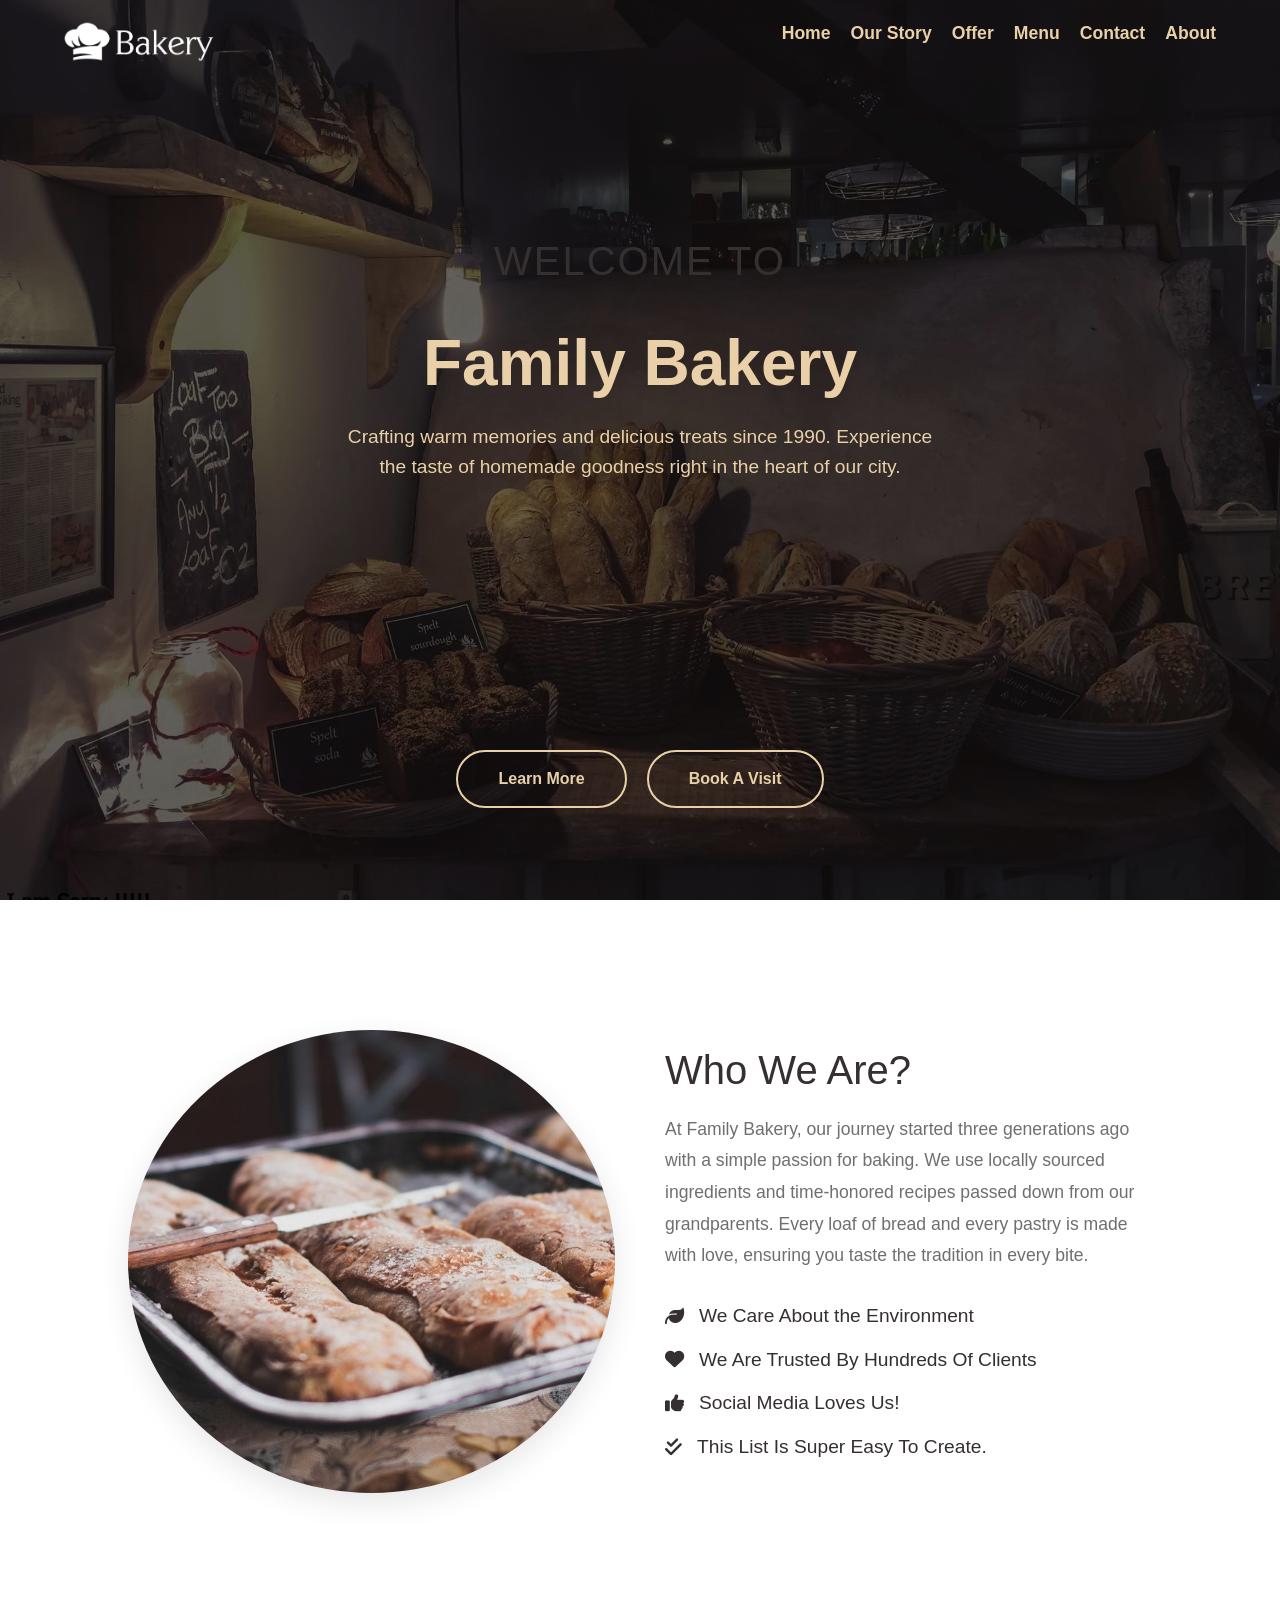
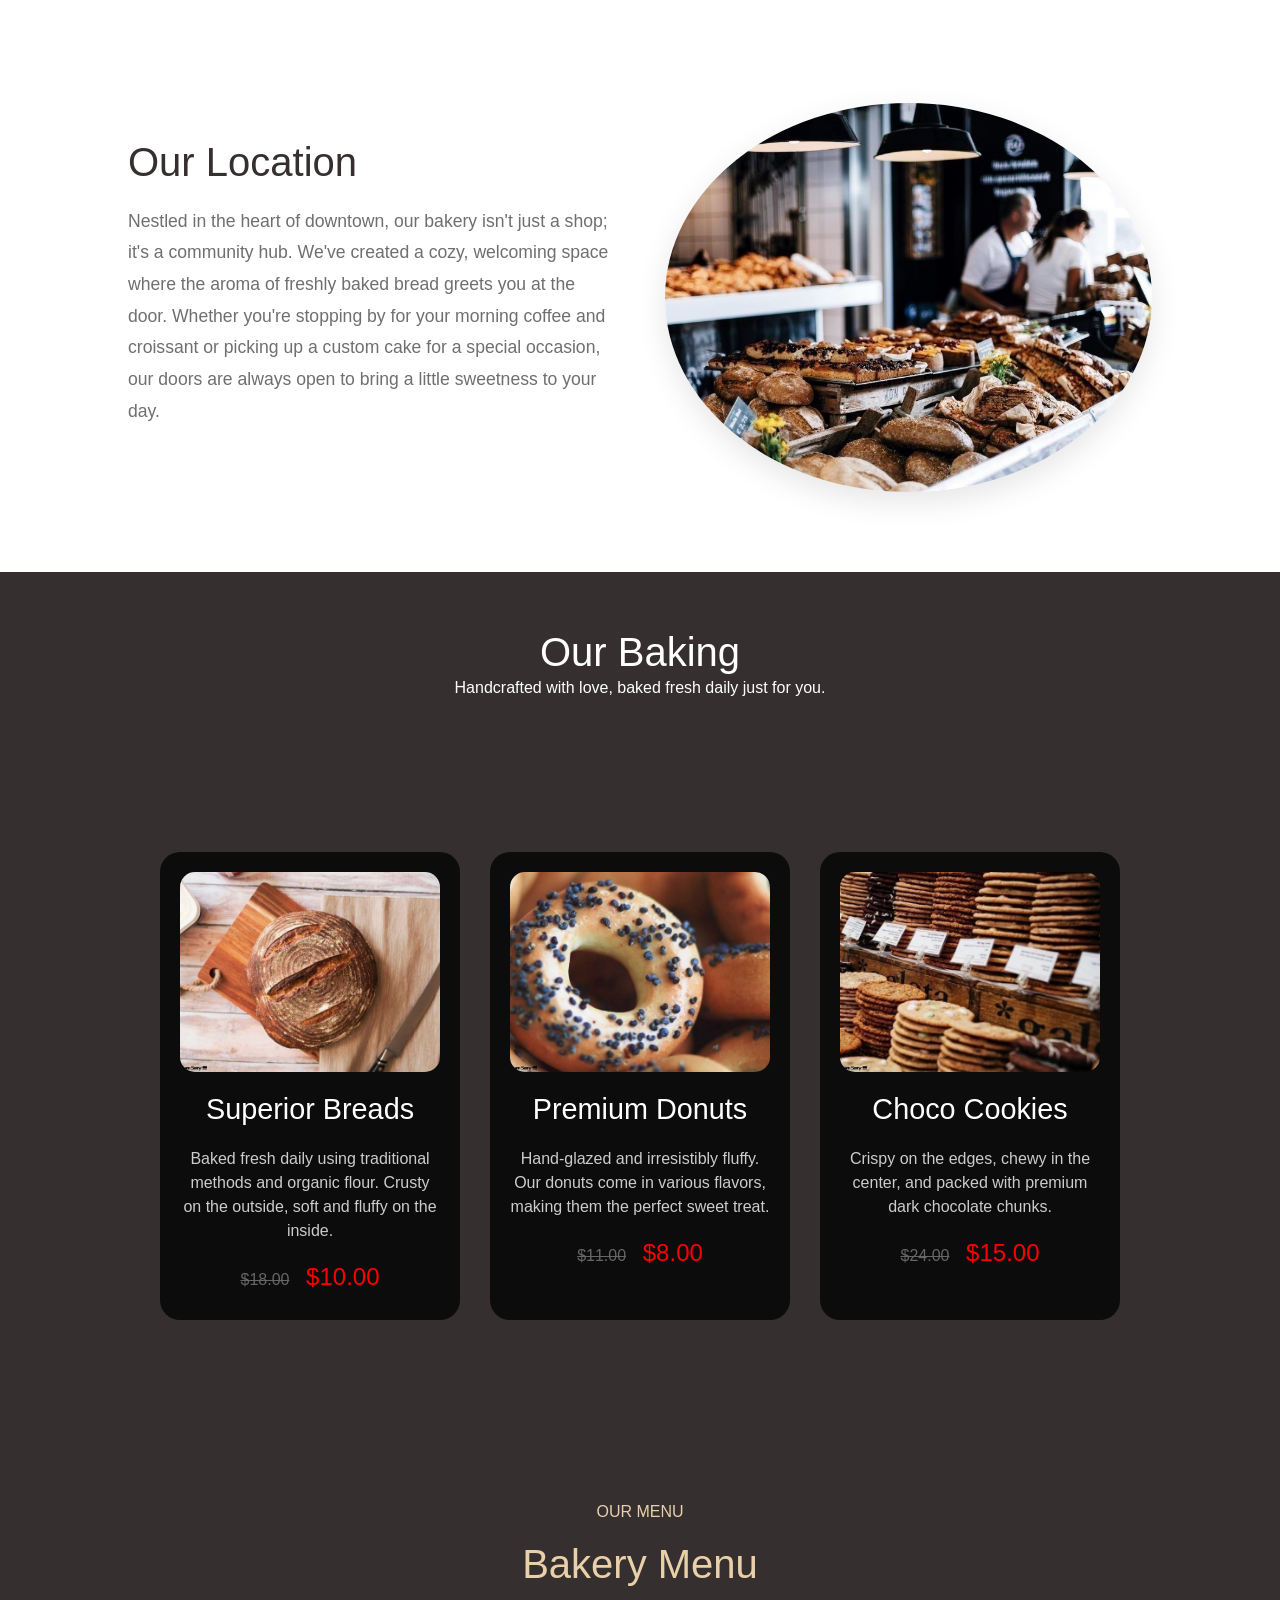
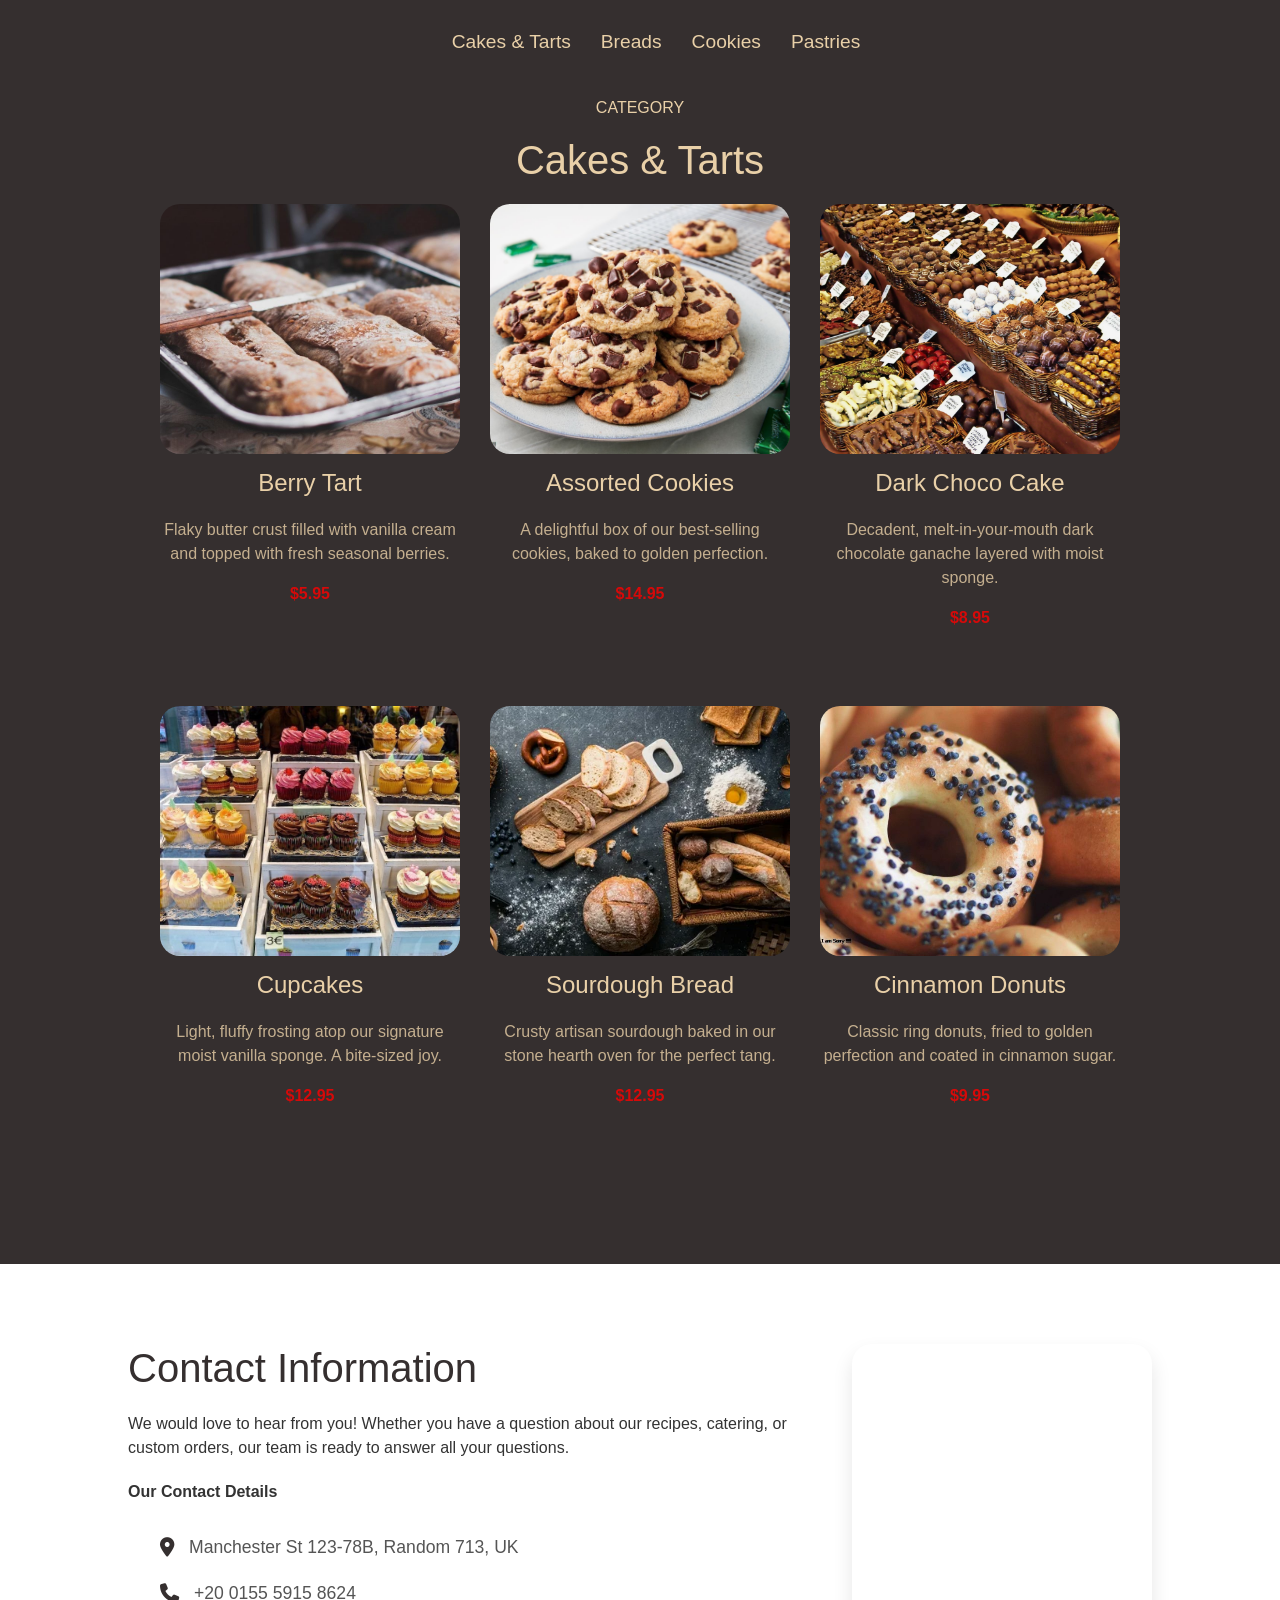
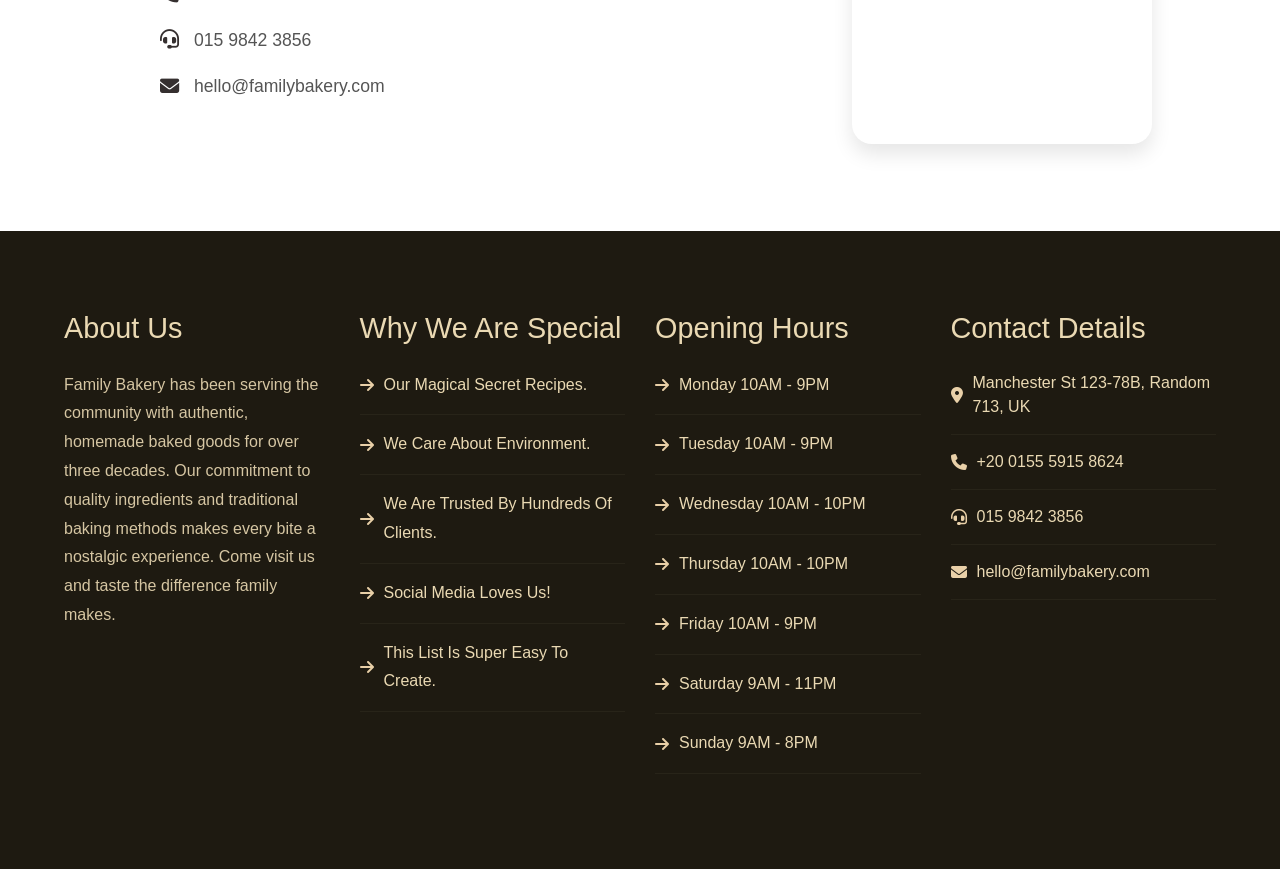
<file: index.html>
<!DOCTYPE html>
<html lang="en">

<head>
    <meta charset="UTF-8">
    <meta name="viewport" content="width=device-width, initial-scale=1.0">
    <title>Family Bakery</title>
    <!-- Bootstrap CSS -->
    <link rel="stylesheet" href="https://cdn.jsdelivr.net/npm/bootstrap@5.3.0/dist/css/bootstrap.min.css">
    <!-- FontAwesome CDN for Icons -->
    <link rel="stylesheet" href="https://cdnjs.cloudflare.com/ajax/libs/font-awesome/6.4.0/css/all.min.css">
    
    <style>
        /* --- Global Reset & Base Styles --- */
        * {
            padding: 0;
            margin: 0;
            box-sizing: border-box;
        }

        body {
            font-family: sans-serif;
            overflow-x: hidden;
            background-color: #fff;
            color: #333;
        }

        :root {
            --primary-bg: #352F2F;
            --secondary-bg: #1E1A11;
            --accent-color: #e9d0a8;
            --accent-light: #EAD9B3;
            --card-bg: #0c0c0c;
            --price-color: red;
            --ease-bounce: cubic-bezier(0.68, -0.55, 0.265, 1.55);
            --ease-smooth: cubic-bezier(0.25, 0.46, 0.45, 0.94);
        }

        a {
            text-decoration: none;
            transition: all 0.3s ease;
        }

        /* --- Header Section --- */
        header {
            background-image: linear-gradient(rgba(0,0,0,0.6), rgba(0,0,0,0.6)), url('img/drew-coffman-1872.jpg');
            width: 100%;
            min-height: 100vh;
            background-size: cover;
            background-position: center;
            background-repeat: no-repeat;
            color: var(--accent-color);
            position: relative;
        }

        nav {
            display: flex;
            justify-content: space-between;
            align-items: center;
            padding: 20px 5%;
            position: absolute;
            width: 100%;
            top: 0;
            z-index: 10;
        }

        nav div img {
            max-width: 150px;
        }

        nav ul {
            display: flex;
            list-style: none;
            gap: 20px;
        }

        nav ul li a {
            color: var(--accent-color);
            font-weight: bold;
            font-size: 1.1rem;
            position: relative;
        }

        nav ul li a::after {
            content: '';
            position: absolute;
            width: 0;
            height: 2px;
            bottom: -5px;
            left: 0;
            background-color: var(--accent-color);
            transition: width 0.3s var(--ease-smooth);
        }

        nav ul li:hover a::after {
            width: 100%;
        }

        nav ul li:hover {
            transform: scale(1.05);
        }

        .word {
            display: flex;
            flex-flow: column;
            justify-content: center;
            align-items: center;
            text-align: center;
            height: 80vh;
        }

        .word h2 {
            font-size: 2.5rem;
            letter-spacing: 2px;
            text-transform: uppercase;
        }

        .word h1 {
            font-size: 4rem;
            margin: 20px 0;
            font-weight: 800;
        }

        .word p {
            font-size: 1.2rem;
            max-width: 600px;
            margin: 0 auto;
            line-height: 1.6;
        }

        .hederdiv {
            display: flex;
            justify-content: center;
            margin-top: 30px;
            gap: 20px;
        }

        .hederdiv div {
            padding: 15px 40px;
            border: 2px solid var(--accent-color);
            border-radius: 50px;
            transition: transform 0.4s var(--ease-bounce), background-color 0.3s ease, color 0.3s ease;
            cursor: pointer;
        }

        .hederdiv div a {
            color: var(--accent-color);
            font-weight: bold;
        }

        .hederdiv div:hover {
            background-color: var(--accent-color);
            transform: scale(1.1);
        }

        .hederdiv div:hover a {
            color: var(--primary-bg);
        }

        /* --- Shared Section Styles --- */
        section {
            padding: 80px 10%;
            overflow: hidden;
        }

        h2 {
            font-size: 2.5rem;
            margin-bottom: 20px;
            color: var(--primary-bg);
        }

        /* --- Section 1 & 2 --- */
        .section1, .section2 {
            display: flex;
            align-items: center;
            justify-content: space-between;
            gap: 50px;
            margin-top: 50px;
        }

        .img-container {
            flex: 1;
            display: flex;
            justify-content: center;
        }

        .img-container img {
            max-width: 100%;
            height: auto;
            border-radius: 50%;
            transition: all 0.5s var(--ease-bounce);
            box-shadow: 0 10px 30px rgba(0,0,0,0.1);
        }

        .img-container img:hover {
            transform: scale(1.1);
            border-radius: 20px;
        }

        /* Alignment Fix: Text alignment set to left for readability */
        .colom {
            flex: 1;
            text-align: left;
        }

        .p1 {
            font-size: 1.1rem;
            opacity: 0.7;
            line-height: 1.8;
            margin-bottom: 30px;
        }

        .p2 {
            font-size: 1.2rem;
            margin: 15px 0;
            display: flex;
            align-items: center;
            color: var(--primary-bg);
        }

        .p2 i {
            margin-right: 15px;
            color: var(--primary-bg);
            transition: color 0.3s ease, transform 0.3s ease;
        }

        .p2:hover i {
            color: red;
            transform: scale(1.2) rotate(10deg);
        }

        /* --- Section 3 --- */
        .section3 {
            background-color: var(--primary-bg);
            color: white;
            height: 200px;
            display: flex;
            flex-direction: column;
            justify-content: center;
            align-items: center;
            text-align: center;
            width: 100%;
        }

        .section3 h2 {
            color: white;
            margin: 0;
        }

        /* --- Section 4 --- */
        .section4 {
            background-color: var(--primary-bg);
            color: white;
            padding-bottom: 100px;
            display: flex;
            flex-wrap: wrap;
            justify-content: center;
            gap: 30px;
        }

        .section4 > div {
            background-color: var(--card-bg);
            width: 300px;
            border-radius: 20px;
            text-align: center;
            padding: 20px;
            transition: all 0.4s var(--ease-bounce);
            cursor: pointer;
            position: relative;
            overflow: hidden;
        }

        .section4 > div:hover {
            transform: translateY(-15px) scale(1.02);
            box-shadow: 0 15px 30px rgba(0,0,0,0.5);
            z-index: 2;
        }

        .section4 img {
            width: 100%;
            height: 200px;
            object-fit: cover;
            border-radius: 15px;
            margin-bottom: 20px;
        }

        .section4 h2 {
            color: white;
            font-size: 1.8rem;
        }

        .section4 p {
            font-size: 1rem;
            margin: 15px 0;
            color: #ccc;
        }

        .section4 h3 {
            color: var(--price-color);
            font-size: 1.5rem;
            margin-top: 20px;
        }

        .section4 h3 del {
            color: #666;
            font-size: 1rem;
            margin-right: 10px;
        }

        /* --- Section 5 --- */
        .section5 {
            background-color: var(--primary-bg);
            color: var(--accent-color);
            padding: 80px 5%;
        }

        .section5 .div1 {
            text-align: center;
        }

        .section5 .div1 h2 {
            color: var(--accent-color);
        }

        .section5 .div1 ul {
            display: flex;
            justify-content: center;
            list-style: none;
            gap: 30px;
            margin: 40px 0;
            flex-wrap: wrap;
        }

        .section5 .div1 ul li a {
            color: var(--accent-color);
            font-size: 1.2rem;
            border-bottom: 2px solid transparent;
        }

        .section5 .div1 ul li a:hover {
            border-bottom: 2px solid var(--accent-color);
        }

        .menu-row {
            display: flex;
            justify-content: center;
            gap: 30px;
            margin-bottom: 60px;
            flex-wrap: wrap;
        }

        .menu-item {
            width: 300px;
            text-align: center; /* Alignment Fix */
        }

        .menu-item img {
            width: 100%;
            height: 250px;
            object-fit: cover;
            border-radius: 20px;
            margin-bottom: 15px;
            transition: transform 0.4s var(--ease-bounce);
        }

        .menu-item:hover img {
            transform: scale(1.05);
        }

        .menu-item h2 {
            color: var(--accent-color);
            font-size: 1.5rem;
        }

        .menu-item p {
            font-size: 1rem;
            opacity: 0.8;
        }

        .red {
            color: var(--price-color);
            font-size: 1.2rem;
            font-weight: bold;
            margin-top: 5px;
        }

        /* --- Section 6 --- */
        .section6 {
            display: flex;
            justify-content: space-around;
            align-items: flex-start; /* Alignment Fix: top alignment for text and map */
            flex-wrap: wrap;
            gap: 40px;
        }

        .section6 .div1 {
            flex: 1;
            min-width: 300px;
            text-align: left; /* Alignment Fix */
        }

        .section6 .div1 h2 {
            color: var(--primary-bg);
        }

        .section6 .div1 ul {
            list-style: none;
            margin-top: 30px;
        }

        .section6 .div1 ul li {
            margin: 20px 0;
            font-size: 1.1rem;
            display: flex;
            align-items: center;
            color: #555;
        }

        .section6 .div1 ul li i {
            margin-right: 15px;
            color: var(--primary-bg);
            font-size: 1.2rem;
            transition: transform 0.3s ease;
        }
        
        .section6 .div1 ul li:hover i {
            transform: scale(1.2);
            color: var(--price-color);
        }

        .section6 .div2 iframe {
            width: 100%;
            max-width: 500px;
            height: 400px;
            border-radius: 20px;
            border: none;
            box-shadow: 0 10px 20px rgba(0,0,0,0.1);
        }

        /* --- Section 7 --- */
        .section7 {
            background-color: var(--secondary-bg);
            color: var(--accent-light);
            display: flex;
            justify-content: space-around;
            flex-wrap: wrap;
            padding: 80px 5%;
            gap: 30px;
        }

        .section7 div {
            flex: 1;
            min-width: 250px;
            text-align: left; /* Alignment Fix */
        }

        .section7 h2 {
            color: var(--accent-light);
            font-size: 1.8rem;
            margin-bottom: 25px;
        }

        .section7 p {
            font-size: 1rem;
            line-height: 1.8;
            opacity: 0.9;
        }

        .section7 hr {
            border: 0;
            border-top: 1px solid rgba(234, 217, 179, 0.2);
            margin: 15px 0;
        }

        .section7 ul {
            list-style: none;
            padding: 0; /* Alignment Fix */
        }

        .section7 ul li {
            margin-bottom: 15px;
            display: flex;
            align-items: center;
        }

        .section7 ul li i, .section7 .list-item i {
            margin-right: 10px;
            color: var(--accent-color);
        }

        .section7 .list-item {
            margin-bottom: 5px;
            display: flex;
            align-items: center;
            font-size: 1rem;
            line-height: 1.8;
        }

        /* --- Responsive Design --- */
        @media (max-width: 768px) {
            nav {
                flex-direction: column;
                padding: 15px;
            }
            
            nav ul {
                margin-top: 15px;
                gap: 15px;
                flex-wrap: wrap;
                justify-content: center;
            }

            .word h1 {
                font-size: 2.5rem;
            }

            .hederdiv {
                flex-direction: column;
                width: 100%;
                padding: 0 20px;
                align-items: center;
            }

            .section1, .section2 {
                flex-direction: column;
                text-align: center;
            }

            .colom {
                order: 2;
                margin-left: 0;
                text-align: center; /* Alignment Fix for mobile */
            }

            .img-container {
                order: 1;
                margin-bottom: 30px;
            }

            .section4 > div {
                width: 100%;
                max-width: 350px;
            }

            .section6 .div1 {
                text-align: center; /* Alignment Fix for mobile */
            }

            .section7 div {
                text-align: center; /* Alignment Fix for mobile */
            }
        }
    </style>
</head>

<body>

    <main>
        <!-- Header -->
        <header>
            <nav>
                <div>
                    <img src="img/bakery-light-1.png" alt="Family Bakery Logo">
                </div>
                <div>
                    <ul>
                        <li><a href="#">Home</a></li>
                        <li><a href="#section1">Our Story</a></li>
                        <li><a href="#section4">Offer</a></li>
                        <li><a href="#section5">Menu</a></li>
                        <li><a href="#section6">Contact</a></li>
                        <li><a href="#section7">About</a></li>
                    </ul>
                </div>
            </nav>

            <div class="word">
                <h2>Welcome to</h2>
                <h1>Family Bakery</h1>
                <p>Crafting warm memories and delicious treats since 1990. Experience the taste of homemade goodness right in the heart of our city.</p>
            </div>
            
            <div class="hederdiv">
                <div class="div1">
                    <a href="#">Learn More</a>
                </div>
                <div class="div2">
                    <a href="#">Book A Visit</a>
                </div>
            </div>
        </header>

        <!-- Section 1: Who We Are -->
        <section class="section1" id="section1">
            <div class="img-container">
                <img src="img/cookies800x760.jpg" alt="Freshly baked cookies">
            </div>
            <div class="colom">
                <h2>Who We Are?</h2>
                <p class="p1">
                    At Family Bakery, our journey started three generations ago with a simple passion for baking. We use locally sourced ingredients and time-honored recipes passed down from our grandparents. Every loaf of bread and every pastry is made with love, ensuring you taste the tradition in every bite.
                </p>
                <p class="p2"><i class="fa-solid fa-leaf"></i> We Care About the Environment</p>
                <p class="p2"><i class="fa-solid fa-heart"></i> We Are Trusted By Hundreds Of Clients</p>
                <p class="p2"><i class="fa-solid fa-thumbs-up"></i> Social Media Loves Us!</p>
                <p class="p2"><i class="fa-solid fa-check-double"></i> This List Is Super Easy To Create.</p>
            </div>
        </section>

        <!-- Section 2: Location -->
        <section class="section2">
            <div class="colom">
                <h2>Our Location</h2>
                <p class="p1">
                    Nestled in the heart of downtown, our bakery isn't just a shop; it's a community hub. We've created a cozy, welcoming space where the aroma of freshly baked bread greets you at the door. Whether you're stopping by for your morning coffee and croissant or picking up a custom cake for a special occasion, our doors are always open to bring a little sweetness to your day.
                </p>
            </div>
            <div class="img-container mg1">
                <img src="img/full-2-800x640.jpg" alt="Interior of our Bakery Shop">
            </div>
        </section>

        <!-- Section 3: Baking Title -->
        <section class="section3">
            <div>
                <h2>Our Baking</h2>
                <p>Handcrafted with love, baked fresh daily just for you.</p>
            </div>
        </section>

        <!-- Section 4: Offers / Cards -->
        <section class="section4" id="section4">
            <div class="div1">
                <img src="img/ben-garratt-134774-600x500.jpg" alt="Artisan Breads">
                <h2>Superior Breads</h2>
                <p>
                    Baked fresh daily using traditional methods and organic flour. Crusty on the outside, soft and fluffy on the inside.
                </p>
                <h3><del>$18.00</del> $10.00</h3>
            </div>
            
            <div class="div2">
                <img src="img/stas-ovsky-123540-600x500.jpg" alt="Glazed Donuts">
                <h2>Premium Donuts</h2>
                <p>
                    Hand-glazed and irresistibly fluffy. Our donuts come in various flavors, making them the perfect sweet treat.
                </p>
                <h3><del>$11.00</del> $8.00</h3>
            </div>
            
            <div class="div3">
                <img src="img/clem-onojeghuo-206832-600x500.jpg" alt="Chocolate Chip Cookies">
                <h2>Choco Cookies</h2>
                <p>
                    Crispy on the edges, chewy in the center, and packed with premium dark chocolate chunks.
                </p>
                <h3><del>$24.00</del> $15.00</h3>
            </div>
        </section>

        <!-- Section 5: Menu -->
        <section class="section5" id="section5">
            <div class="div1">
                <p>OUR MENU</p>
                <h2>Bakery Menu</h2>
                <ul>
                    <li><a href="#">Cakes & Tarts</a></li>
                    <li><a href="#">Breads</a></li>
                    <li><a href="#">Cookies</a></li>
                    <li><a href="#">Pastries</a></li>
                </ul>
                <p>CATEGORY</p>
                <h2>Cakes & Tarts</h2>
            </div>

            <!-- Menu Row 1 -->
            <div class="menu-row div2">
                <div class="menu-item">
                    <img src="img/cookies800x760.jpg" alt="Fresh Fruit Tart">
                    <h2>Berry Tart</h2>
                    <p>Flaky butter crust filled with vanilla cream and topped with fresh seasonal berries.</p>
                    <p class="red">$5.95</p>
                </div>
                <div class="menu-item">
                    <img src="img/cookies.jpg" alt="Assorted Cookies">
                    <h2>Assorted Cookies</h2>
                    <p>A delightful box of our best-selling cookies, baked to golden perfection.</p>
                    <p class="red">$14.95</p>
                </div>
                <div class="menu-item">
                    <img src="img/i (1).webp" alt="Chocolate Cake">
                    <h2>Dark Choco Cake</h2>
                    <p>Decadent, melt-in-your-mouth dark chocolate ganache layered with moist sponge.</p>
                    <p class="red">$8.95</p>
                </div>
            </div>

            <!-- Menu Row 2 -->
            <div class="menu-row div4">
                <div class="menu-item">
                    <img src="img/large_____________.jpg" alt="Vanilla Cupcakes">
                    <h2>Cupcakes</h2>
                    <p>Light, fluffy frosting atop our signature moist vanilla sponge. A bite-sized joy.</p>
                    <p class="red">$12.95</p>
                </div>
                <div class="menu-item">
                    <img src="img/i.webp" alt="Sourdough Bread">
                    <h2>Sourdough Bread</h2>
                    <p>Crusty artisan sourdough baked in our stone hearth oven for the perfect tang.</p>
                    <p class="red">$12.95</p>
                </div>
                <div class="menu-item">
                    <img src="img/stas-ovsky-123540-600x500.jpg" alt="Cinnamon Donuts">
                    <h2>Cinnamon Donuts</h2>
                    <p>Classic ring donuts, fried to golden perfection and coated in cinnamon sugar.</p>
                    <p class="red">$9.95</p>
                </div>
            </div>
        </section>

        <!-- Section 6: Contact -->
        <section class="section6" id="section6">
            <div class="div1">
                <h2>Contact Information</h2>
                <p>
                    We would love to hear from you! Whether you have a question about our recipes, catering, or custom orders, our team is ready to answer all your questions.
                </p>
                <p style="margin-top:20px; font-weight:bold;">Our Contact Details</p>
                <ul>
                    <li><i class="fa-solid fa-location-dot"></i> Manchester St 123-78B, Random 713, UK</li>
                    <li><i class="fa-solid fa-phone"></i> +20 0155 5915 8624</li>
                    <li><i class="fa-solid fa-headset"></i> 015 9842 3856</li>
                    <li><i class="fa-solid fa-envelope"></i> hello@familybakery.com</li>
                </ul>
            </div>
            <div class="div2">
                <iframe
                    src="https://www.google.com/maps/embed?pb=!1m18!1m12!1m3!1d13801.424340825975!2d31.2972321458447!3d30.141233897996205!2m3!1f0!2f0!3f0!3m2!1i1024!2i768!4f13.1!3m3!1m2!1s0x1458151f6d36a85d%3A0xe67b49ff5fa44da2!2z2YXYs9i32LHYr9iMINi52LHYqCDYp9mE2K3YtdmG2Iwg2YLYs9mFINir2KfZhiDYtNio2LHYpyDYp9mE2K7ZitmF2KnYjCDZhdit2KfZgdi42Kkg2KfZhNmC2YTZitmI2KjZitipIDYyMjcxMDE!5e0!3m2!1sar!2seg!4v1756276634740!5m2!1sar!2seg"
                    allowfullscreen="" loading="lazy"
                    referrerpolicy="no-referrer-when-downgrade"></iframe>
            </div>
        </section>

        <!-- Section 7: Footer / About -->
        <section class="section7" id="section7">
            <div class="div1">
                <h2>About Us</h2>
                <p>
                    Family Bakery has been serving the community with authentic, homemade baked goods for over three decades. Our commitment to quality ingredients and traditional baking methods makes every bite a nostalgic experience. Come visit us and taste the difference family makes.
                </p>
            </div>

            <div class="div2">
                <h2>Why We Are Special</h2>
                <div class="list-item"><i class="fa-solid fa-arrow-right"></i> Our Magical Secret Recipes.</div><hr>
                <div class="list-item"><i class="fa-solid fa-arrow-right"></i> We Care About Environment.</div><hr>
                <div class="list-item"><i class="fa-solid fa-arrow-right"></i> We Are Trusted By Hundreds Of Clients.</div><hr>
                <div class="list-item"><i class="fa-solid fa-arrow-right"></i> Social Media Loves Us!</div><hr>
                <div class="list-item"><i class="fa-solid fa-arrow-right"></i> This List Is Super Easy To Create.</div><hr>
            </div>

            <div class="div3">
                <h2>Opening Hours</h2>
                <div class="list-item"><i class="fa-solid fa-arrow-right"></i> Monday 10AM - 9PM</div><hr>
                <div class="list-item"><i class="fa-solid fa-arrow-right"></i> Tuesday 10AM - 9PM</div><hr>
                <div class="list-item"><i class="fa-solid fa-arrow-right"></i> Wednesday 10AM - 10PM</div><hr>
                <div class="list-item"><i class="fa-solid fa-arrow-right"></i> Thursday 10AM - 10PM</div><hr>
                <div class="list-item"><i class="fa-solid fa-arrow-right"></i> Friday 10AM - 9PM</div><hr>
                <div class="list-item"><i class="fa-solid fa-arrow-right"></i> Saturday 9AM - 11PM</div><hr>
                <div class="list-item"><i class="fa-solid fa-arrow-right"></i> Sunday 9AM - 8PM</div><hr>
            </div>

            <div class="div4">
                <h2>Contact Details</h2>
                <ul>
                    <li><i class="fa-solid fa-location-dot"></i> Manchester St 123-78B, Random 713, UK</li><hr>
                    <li><i class="fa-solid fa-phone"></i> +20 0155 5915 8624</li><hr>
                    <li><i class="fa-solid fa-headset"></i> 015 9842 3856</li><hr>
                    <li><i class="fa-solid fa-envelope"></i> hello@familybakery.com</li><hr>
                </ul>
            </div>
        </section>

    </main>

</body>
</html>
</file>
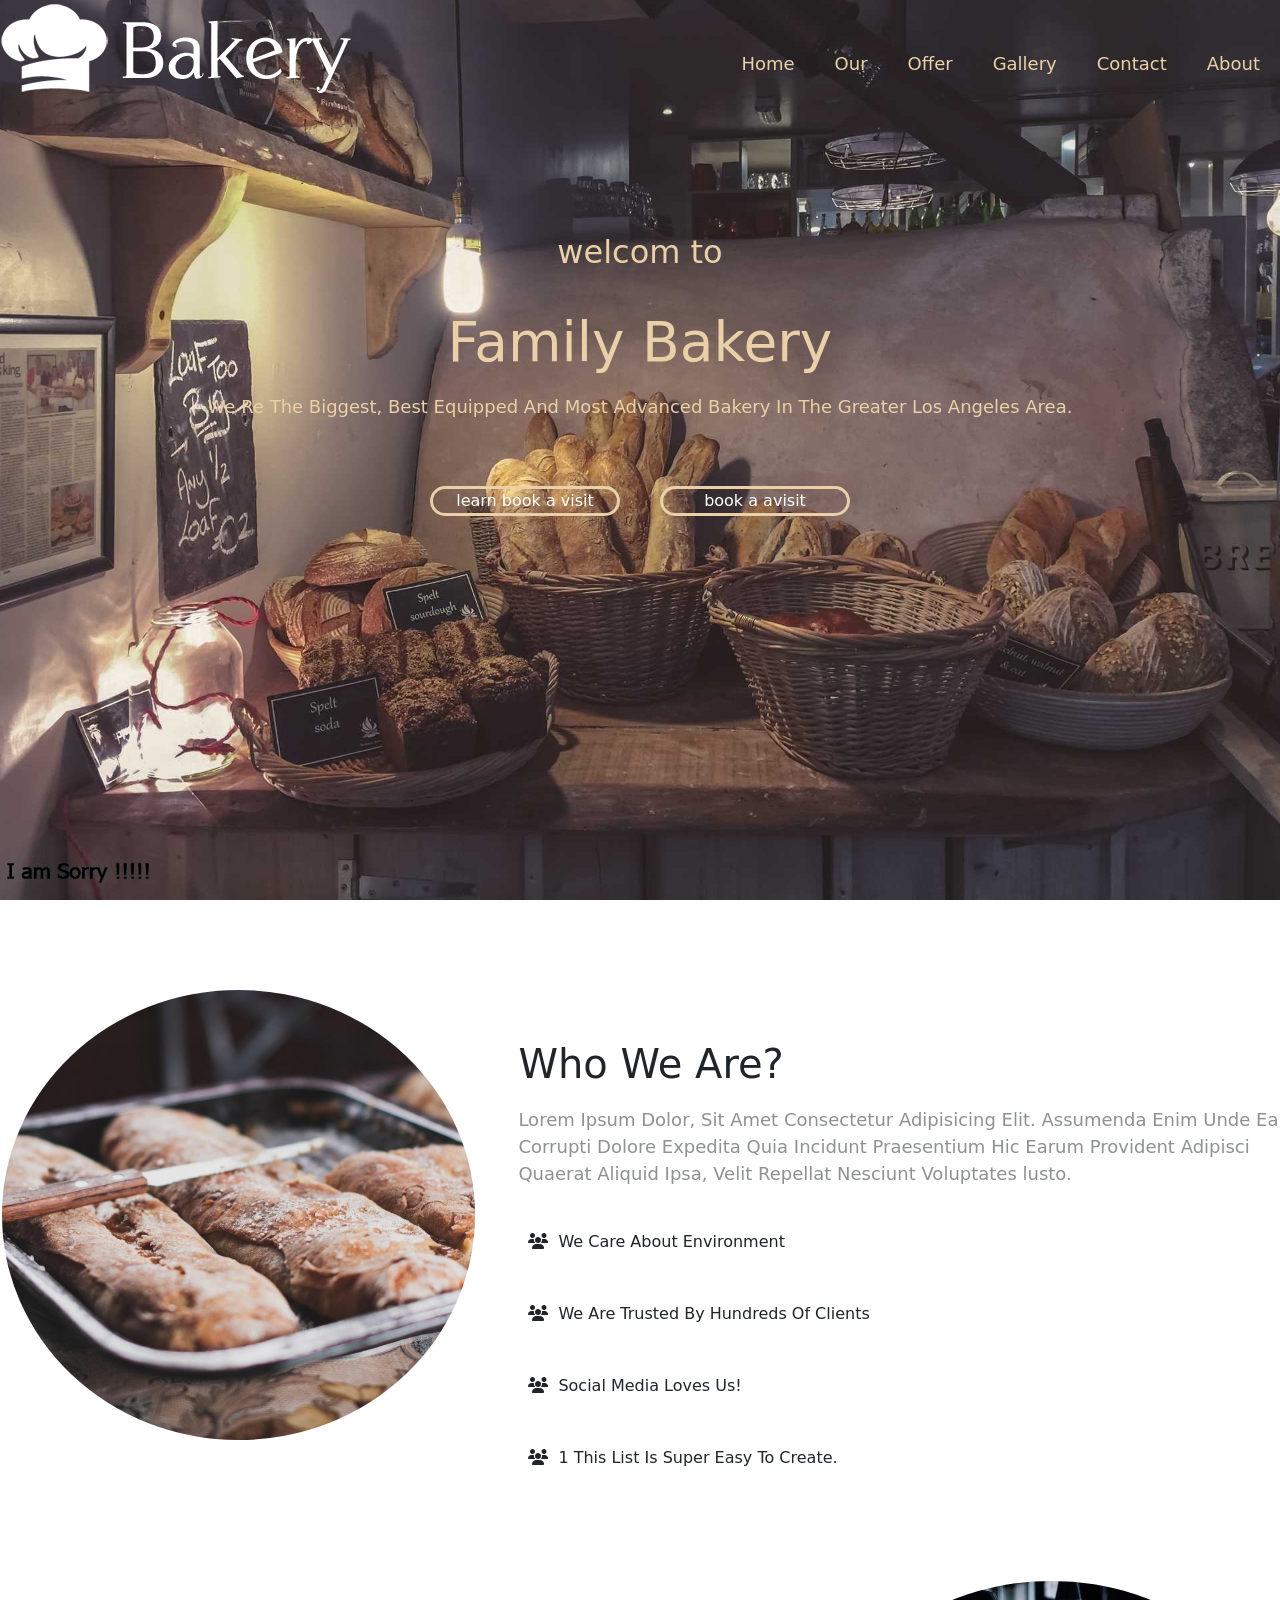
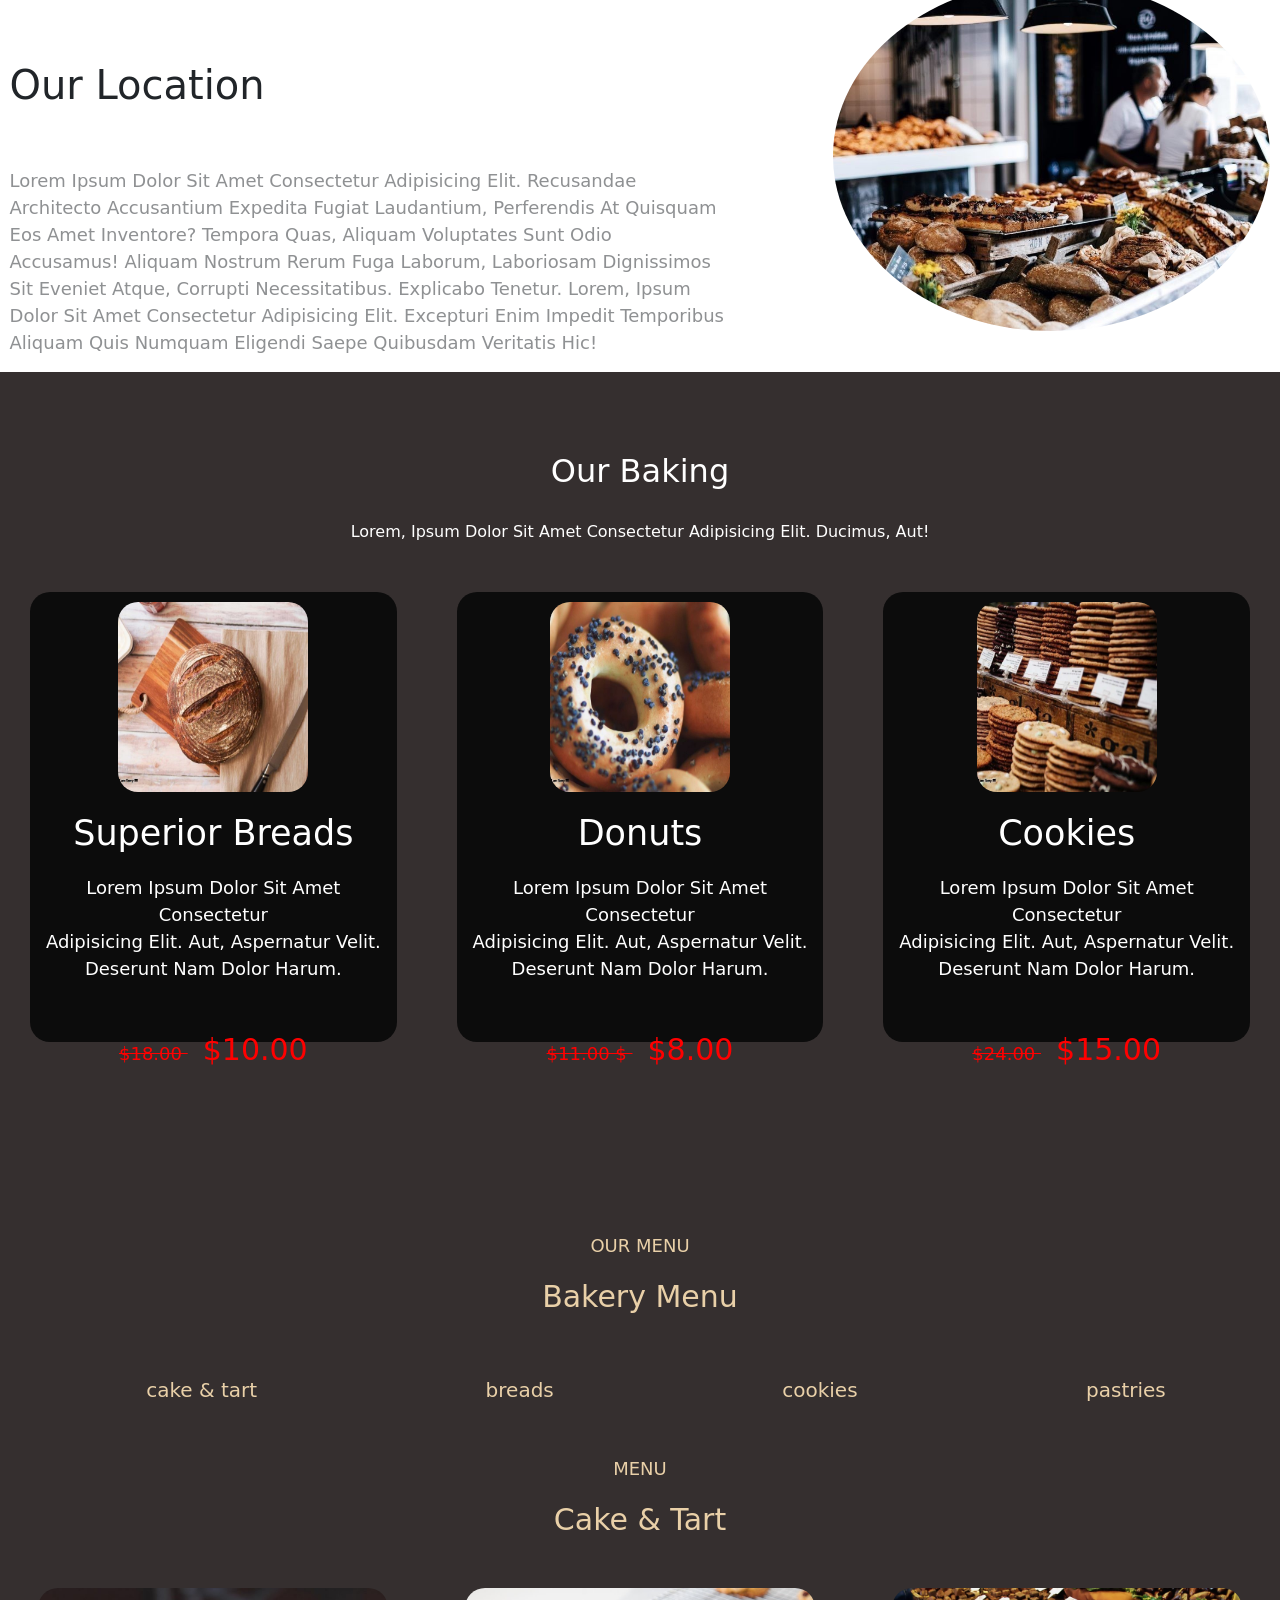
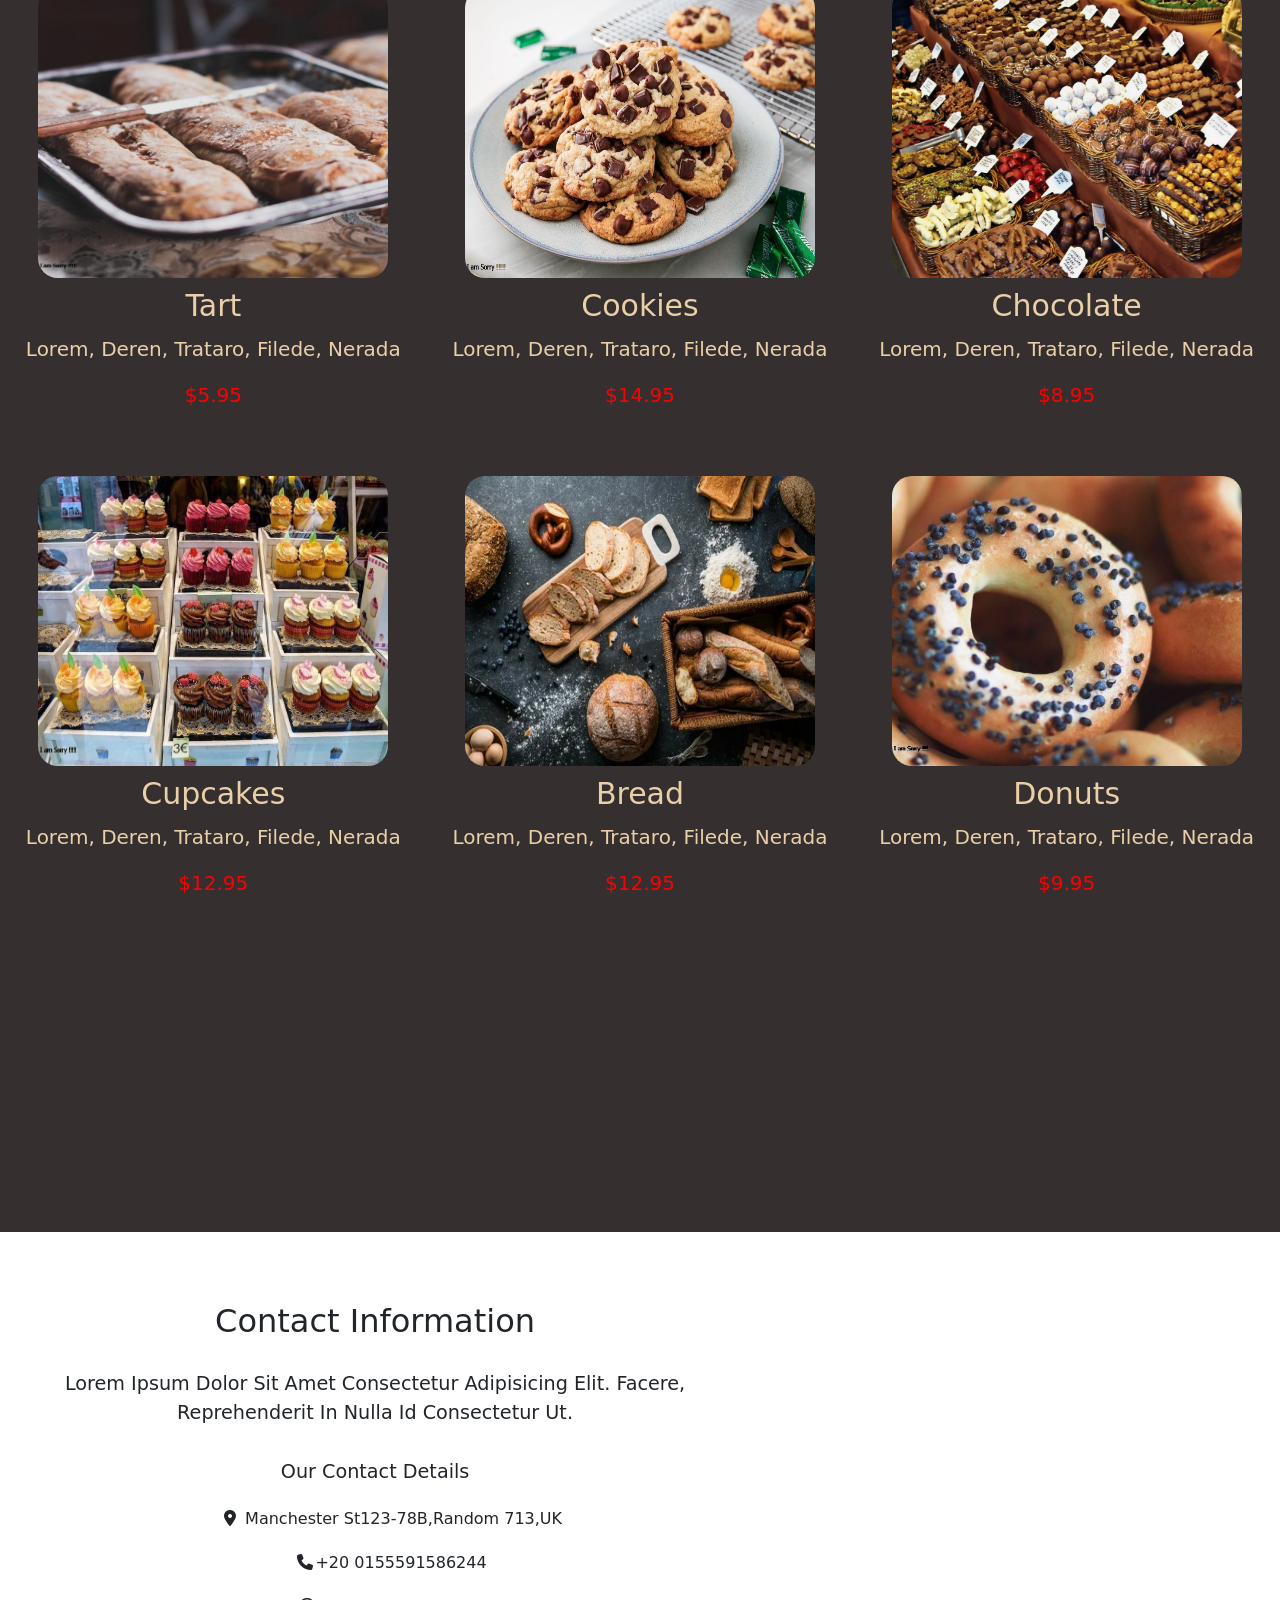
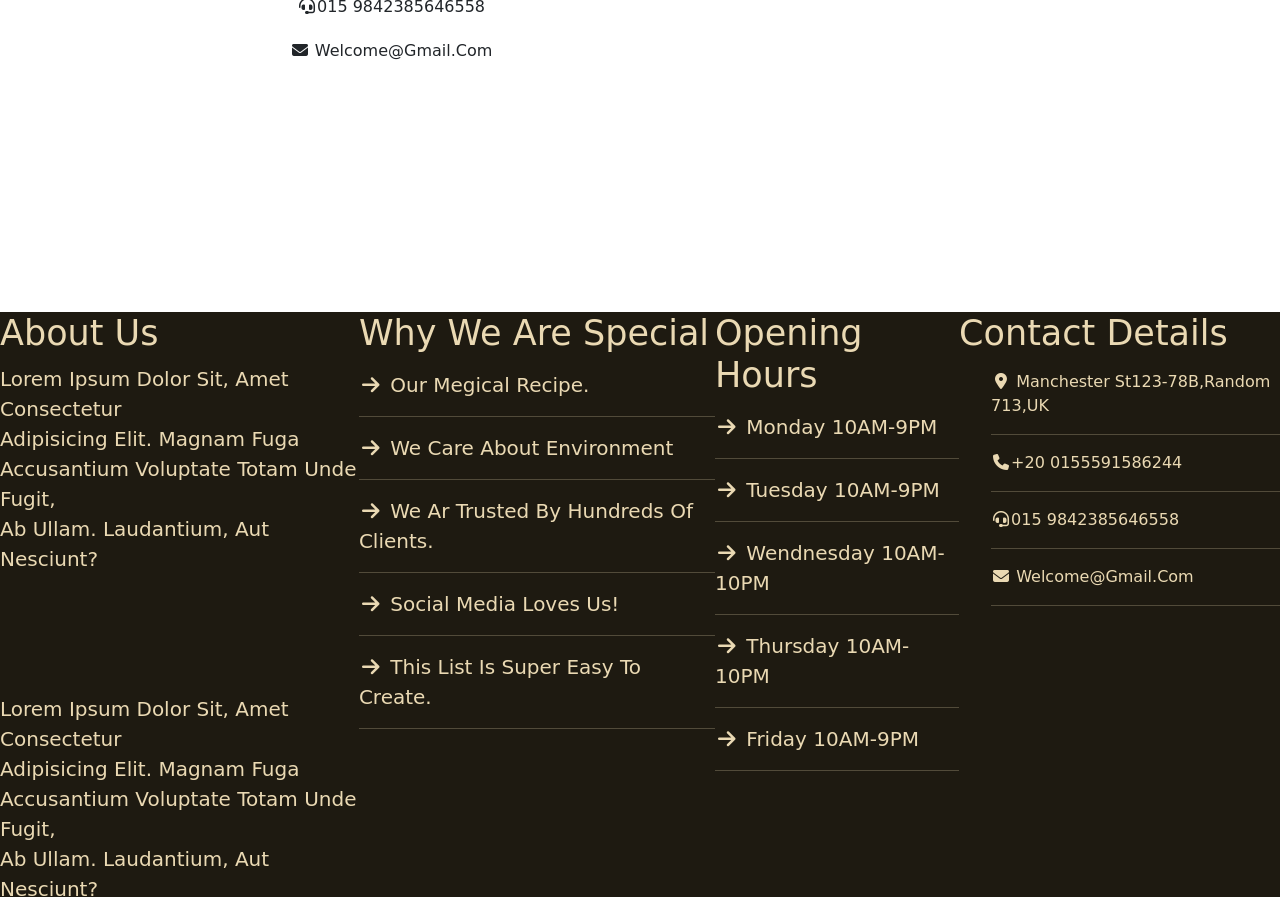
<file: index2.html>
<!DOCTYPE html>
<html lang="en">

<head>
    <meta charset="UTF-8">
    <meta name="viewport" content="width=device-width, initial-scale=1.0">
    <title>Document</title>
    <link rel="stylesheet" href="bootstrap.css">
    <link rel="stylesheet" href="all.css">
    <link rel="stylesheet" href="style.css">
    <link rel="stylesheet" href="https://cdnjs.cloudflare.com/ajax/libs/font-awesome/6.4.0/css/all.min.css" />

</head>

<body>

    <main>


        <header>

            <nav id="nav">
                <div>
                    <img src="bakery-light-1.png" alt="">
                </div>

                <div>
                    <ul>
                        <li>
                            <a href="#nav">
                                Home
                            </a>

                        </li>
                        
                        <li>
                            <a href="#section1">
                                Our

                            </a>
                        </li>
                        <li>
                            <a href="#section3">
                                Offer
                            </a>

                        </li>
                        <li>
                            <a href="#section5">
                                Gallery
                            </a>

                        </li>
                        <li>
                            <a href="#section6">
                                Contact
                            </a>

                        </li>
                        <li>
                            <a href="#section7">
                                About
                            </a>

                        </li>
                    </ul>

                </div>

            </nav>

            <div class="word">
                <h2>
                    welcom to
                </h2>

                <h1>
                    Family Bakery
                </h1>
                <p>
                    We Re The Biggest, Best Equipped And Most Advanced Bakery In The Greater Los Angeles Area.
                </p>
            </div>
            <div class="hederdiv">

                <div class="div1">
                    <a href="#">
                        learn book a visit
                    </a>


                </div>
                <div class="div2">
                    <a href="#">
                        book a avisit
                    </a>

                </div>
            </div>



        </header>


        <section class="section1" id="section1">

            <div class="img1">

                <img src="cookies800x760.jpg" alt="">


            </div>

            <div class="colom">
                <h2>
                    Who We Are?

                </h2>
                <p class="p1">
                    Lorem Ipsum Dolor, Sit Amet Consectetur Adipisicing Elit. Assumenda Enim Unde Ea <br>
                    Corrupti Dolore Expedita Quia Incidunt Praesentium Hic Earum Provident Adipisci <br>
                    Quaerat Aliquid Ipsa, Velit Repellat Nesciunt Voluptates lusto.

                </p>
                <p class="p2">
                    <i class="fa-solid fa-users"></i>We Care About Environment
                </p>
                <p class="p2">
                    <i class="fa-solid fa-users"></i>We Are Trusted By Hundreds Of Clients
                </p>
                <p class="p2">
                    <i class="fa-solid fa-users"></i>Social Media Loves Us!
                </p>
                <p class="p2">
                    <i class="fa-solid fa-users"></i>1 This List Is Super Easy To Create.
                </p>




            </div>


        </section>

        <section class="section2">


            <div class="colom">
                <h2>
                    Our Location

                </h2>
                <p class="p1">
                    Lorem Ipsum Dolor Sit Amet Consectetur Adipisicing Elit. Recusandae <br>
                    Architecto Accusantium Expedita Fugiat Laudantium, Perferendis At Quisquam <br>
                    Eos Amet Inventore? Tempora Quas, Aliquam Voluptates Sunt Odio <br>
                    Accusamus! Aliquam Nostrum Rerum Fuga Laborum, Laboriosam Dignissimos <br>
                    Sit Eveniet Atque, Corrupti Necessitatibus. Explicabo Tenetur. Lorem, Ipsum <br>
                    Dolor Sit Amet Consectetur Adipisicing Elit. Excepturi Enim Impedit Temporibus <br>
                    Aliquam Quis Numquam Eligendi Saepe Quibusdam Veritatis Hic!


            </div>

            <div class="mg1">
                <img src="full-2-800x640.jpg" alt="">

            </div>

        </section>

        <section class="section3" id="section3">
        

            <div>
                <h2>
                    Our Baking


                </h2>
                <p>
                    Lorem, Ipsum Dolor Sit Amet Consectetur Adipisicing Elit. Ducimus, Aut!

                </p>

            </div>



        </section>

        <section class="section4">
            <div class="div1">
                <img src="ben-garratt-134774-600x500.jpg" alt="">
                <h2>
                    Superior Breads

                </h2>
                <p>
                    Lorem Ipsum Dolor Sit Amet Consectetur <br>
                    Adipisicing Elit. Aut, Aspernatur Velit. <br>
                    Deserunt Nam Dolor Harum. <br>
                </p>

                <h3>
                    <del>
                        $18.00
                    </del>

                    $10.00



                </h3>
            </div>
            <div class="div2">
                <img src="stas-ovsky-123540-600x500.jpg" alt="">
                <h2>
                    Donuts

                </h2>
                <p>
                    Lorem Ipsum Dolor Sit Amet Consectetur <br>
                    Adipisicing Elit. Aut, Aspernatur Velit. <br>
                    Deserunt Nam Dolor Harum.
                </p>

                <h3>
                    <del>
                        $11.00 $
                    </del>
                    $8.00




                </h3>
            </div>
            <div class="div3">
                <img src="clem-onojeghuo-206832-600x500.jpg" alt="">
                <h2>
                    Cookies

                </h2>
                <p>
                    Lorem Ipsum Dolor Sit Amet Consectetur <br>
                    Adipisicing Elit. Aut, Aspernatur Velit. <br>
                    Deserunt Nam Dolor Harum.

                </p>

                <h3>
                    <del>
                        $24.00
                    </del>

                    $15.00

                </h3>

            </div>


        </section>

        <section class="section5" id="section5">
            <div class="div1">
                <p>
                    OUR MENU
                </p>

                <h2>
                    Bakery Menu

                </h2>

                <ul>
                    <li>
                        <a href="#">
                            cake & tart
                        </a>
                    </li>
                    <li><a href="#">
                            breads
                        </a>
                    </li>
                    <li><a href="#">
                            cookies
                        </a></li>
                    <li><a href="#">
                            pastries
                        </a></li>

                </ul>
                <p>
                    MENU
                </p>

                <h2>
                    Cake & Tart
                </h2>

            </div>
            <div class="div2">

                <div>
                    <img src="cookies800x760.jpg" alt="">
                </div>
                <div>
                    <img src="cookies.jpg" alt="">
                </div>
                <div>
                    <img src="i (1).webp" alt="">
                </div>

            </div>

            <div class="div3">

                <div>
                    <h2>
                        Tart
                    </h2>
                    <p>
                        Lorem, Deren, Trataro, Filede, Nerada
                    </p>
                    <p class="red">
                        $5.95
                    </p>
                </div>
                <div>
                    <h2>
                        Cookies
                    </h2>
                    <p>
                        Lorem, Deren, Trataro, Filede, Nerada

                    </p>

                    <p class="red">
                        $14.95

                    </p>


                </div>
                <div>
                    <h2>
                        Chocolate
                    </h2>
                    <p>
                        Lorem, Deren, Trataro, Filede, Nerada
                    </p>


                    <p class="red">
                        $8.95

                    </p>
                </div>

            </div>
            <div class="div4">

                <div>
                    <img src="large_____________.jpg" alt="">
                </div>
                <div>
                    <img src="i.webp" alt="">
                </div>
                <div>
                    <img src="stas-ovsky-123540-600x500.jpg" alt="">
                </div>

            </div>

            <div class="div5">

                <div>
                    <h2>
                        Cupcakes
                    </h2>
                    <p>
                        Lorem, Deren, Trataro, Filede, Nerada

                    </p>
                    <p class="red">
                        $12.95

                    </p>
                </div>
                <div>
                    <h2>
                        Bread
                    </h2>
                    <p>
                        Lorem, Deren, Trataro, Filede, Nerada

                    </p>

                    <p class="red">
                        $12.95

                    </p>


                </div>
                <div>
                    <h2>
                        Donuts
                    </h2>
                    <p>
                        Lorem, Deren, Trataro, Filede, Nerada

                    </p>


                    <p class="red">
                        $9.95

                    </p>
                </div>
            </div>

        </section>

        <section class="section6" id="section6">

            <div class="div1">
                <h2>
                    Contact Information
                </h2>
                <p>
                    Lorem Ipsum Dolor Sit Amet Consectetur Adipisicing Elit. Facere,<br>
                    Reprehenderit In Nulla Id Consectetur Ut.

                </p>

                <p>
                    Our Contact Details
                </p>
                <ul>
                    <li><i class="fa-solid fa-location-dot"></i> Manchester St123-78B,Random 713,UK</li>
                    <li><i class="fa-solid fa-phone"></i>+20 0155591586244 </li>
                    <li> <i class="fa-solid fa-headset"></i>015 9842385646558</li>
                    <li><i class="fa-solid fa-envelope"></i>
                        Welcome@Gmail.Com </li>
                </ul>

            </div>

            <div class="div2">

                <iframe
                    src="https://www.google.com/maps/embed?pb=!1m18!1m12!1m3!1d13801.424340825975!2d31.2972321458447!3d30.141233897996205!2m3!1f0!2f0!3f0!3m2!1i1024!2i768!4f13.1!3m3!1m2!1s0x1458151f6d36a85d%3A0xe67b49ff5fa44da2!2z2YXYs9i32LHYr9iMINi52LHYqCDYp9mE2K3YtdmG2Iwg2YLYs9mFINir2KfZhiDYtNio2LHYpyDYp9mE2K7ZitmF2KnYjCDZhdit2KfZgdi42Kkg2KfZhNmC2YTZitmI2KjZitipIDYyMjcxMDE!5e0!3m2!1sar!2seg!4v1756276634740!5m2!1sar!2seg"
                    width="400" height="450px" allowfullscreen="" loading="lazy"
                    referrerpolicy="no-referrer-when-downgrade"></iframe>
            </div>



        </section>

        <section class="section7" id="section7">

            <div class="div1">

                <h2>
                    About Us
                </h2>
                <p>


                    Lorem Ipsum Dolor Sit, Amet Consectetur <br>
                    Adipisicing Elit. Magnam Fuga <br>
                    Accusantium Voluptate Totam Unde Fugit, <br>
                    Ab Ullam. Laudantium, Aut Nesciunt? <br>
                    <br> <br> <br> <br>
                    Lorem Ipsum Dolor Sit, Amet Consectetur <br>
                    Adipisicing Elit. Magnam Fuga <br>
                    Accusantium Voluptate Totam Unde Fugit, <br>
                    Ab Ullam. Laudantium, Aut Nesciunt? <br>

                </p>

            </div>

            <div class="div2">

                <h2>
                    Why We Are Special
                </h2>

                <p>

                <p>
                    <i class="fa-solid fa-arrow-right"></i>
                    Our Megical Recipe.
                </p>
                <hr>
                <p>
                    <i class="fa-solid fa-arrow-right"></i>
                    We Care About Environment
                </p>
                <hr>
                <p>
                    <i class="fa-solid fa-arrow-right"></i>
                    We Ar Trusted By Hundreds Of Clients.
                </p>
                <hr>
                <p>
                    <i class="fa-solid fa-arrow-right"></i>
                    Social Media Loves Us!
                </p>
                <hr>
                <p>
                    <i class="fa-solid fa-arrow-right"></i>
                    This List Is Super Easy To Create.
                </p>
                <hr>
                </p>

            </div>

            <div class="div3">

                <h2>
                    Opening Hours
                </h2>

                <p>

                <p>
                    <i class="fa-solid fa-arrow-right"></i>
                    Monday 10AM-9PM
                </p>
                <hr>
                <p>
                    <i class="fa-solid fa-arrow-right"></i>
                    Tuesday 10AM-9PM
                </p>
                <hr>
                <p>
                    <i class="fa-solid fa-arrow-right"></i>
                    Wendnesday 10AM-10PM
                </p>
                <hr>
                <p>
                    <i class="fa-solid fa-arrow-right"></i>
                    Thursday 10AM-10PM
                </p>
                <hr>
                <p>
                    <i class="fa-solid fa-arrow-right"></i>
                    Friday 10AM-9PM

                </p>
                <hr>
                </p>
            </div>


            <div class="div4">

                <h2>
                    Contact Details
                </h2>

                <p>
                <ul>
                    <li><i class="fa-solid fa-location-dot"></i> Manchester St123-78B,Random 713,UK</li> <hr>
                    <li><i class="fa-solid fa-phone"></i>+20 0155591586244 </li> <hr>
                    <li> <i class="fa-solid fa-headset"></i>015 9842385646558</li><hr>
                    <li><i class="fa-solid fa-envelope"></i>
                        Welcome@Gmail.Com </li><hr>
                </ul>

                </p>
            </div>
        </section>

    </main>


</body>

</html>
</file>
<file: style.css>
*{
    padding: 0;
    margin: 0;
    
}


header{
 
    background-image: url(drew-coffman-1872.jpg);
width: 100%;
    height: 100vh;
       background-size: cover;
       background-position: 100% 100%;
       background-repeat: no-repeat;
       color: #e9d0a8;
      
}

header .word{
    display: flex;
    flex-flow: column;
    justify-content: center;
    align-items: center;
    text-align: center;
   
}
header .word h2{
margin-top: 120px;
font-size: xx-large;
}
header .word h1{
margin-top: 30px;
font-size: 55px;
}
header .word p{
    margin-top: 10px;
    font-size: large;
}
nav{
     display: flex;
justify-content: space-between;
}
nav div ul{
    margin-top: 30px;
    font-size: large;
    display: flex;
    justify-content: center;
    list-style:none ;
}
nav div ul li{
margin: 20px;
transition: 1s;
}
nav div ul li:hover{
    transform: scale(2);
}
nav div ul li a{
    text-decoration: none;
    color: #e9d0a8;
}

a{
    transition: 9s;
}



.hederdiv{
    display: flex;
    justify-content: center;
    margin: 50px;
    text-align: center;
    
}
.hederdiv .div1{
    padding-top: 0px;
    width: 190px;
    height: 30px;
    margin-right:  20px; ;
    border: solid;
    border-radius: 50px;
    transition: 2s;
}
.hederdiv .div1:hover{
    background-color: #e9d0a8;
    transform: scale(1.1);
 font-size:20px ;
}
.hederdiv .div1 a{
    text-decoration: none;
    color: white;
}
.hederdiv .div2{
     transition: 2s;
   
    padding-top: 0px;
     width: 190px;
    height: 30px;
    margin-left:  20px; ;
    border: solid;
    border-radius: 50px;
}
.hederdiv .div2:hover{
     background-color: #e9d0a8;
    transform: scale(1.1);
    font-size:20px ;
}
.hederdiv .div2 a{
    text-decoration: none;
    color: white;
}
.section1{
    margin-top: 90px;
    display: flex;
    justify-content: space-around;
}
.section1 img{
    height: 450px;
    transition: 2s;
    border-radius: 50%;
  
}
.section1 img:hover{
      transform: scale(1.1);
   
 border-radius: 10px;
}

.section1 .colom{
    margin-left: 40px;
 display: flex;
 flex-flow: column;   
}
.section1 h2{
font-size: 40px;
margin-top: 50px;
  
}
.section1 .p1{
    margin-top: 10px;
    font-size: large;
    opacity: 0.5;
}
.section1 .p2{
    margin-top: 20px;
}
.section1 .p2 i{
    margin: 10px;
}
.section1 .p2 i:hover{
color: red;
}

.section2{
    margin-top: 90px;
    display: flex;
    justify-content: space-around;
}
.section2 img{
    height: 350px;
    transition: 2s;
    border-radius: 50%;
}
.section2 img:hover{
     transform: scale(1.1);
    border-radius: 10px;
}


.section2 .mg1 p:hover{
 transform: scale(1.1);
    border-radius: 10px;
}
.section2 .colom{
    margin-right: 90px;
 display: flex;
 flex-flow: column;   
}
.section2 h2{
font-size: 40px;
margin-top: 80px;
  
}
.section2 .p1{
    margin-top: 50px;
    font-size: large;
    opacity: 0.5;
}
.section3{
 
    background-color: #352F2F;
    color: white;
    height: 190px;
    width: 100%;
    text-align: center;
    display: flex;
    justify-content: center;
}

.section3 h2{
    font-size: xx-large;
    margin-top: 80px;
    margin-bottom: 30px;
}
.section4{
      background-color: #352F2F;
    color: white;
    height: 650px;
    width: 100%;
    display: flex;
    justify-content: space-around;
}
.section4 div{
    
    margin: 30px;
    background-color: #0c0c0c;
width: 400px;
height: 450px;
border-radius: 20px;
text-align: center;
align-items: center;
justify-content: center;
transition: 2s;
}

.section4 div:hover{
transform: scale(1.2);

}


.section4 .div1 img{
    margin-top: 10px;
    width: 190px;
    height: 190px;
    border-radius: 20px;
}
.section4 .div1 h2{
    margin-top: 20px;
font-size: 35px;
}
.section4 .div1 p{
margin-top: 20px;
font-size: large;
}

.section4 .div1 h3 {
    color: red;
font-size: 30px;
margin-top: 50px;
}
.section4 .div1 h3 del{
    font-size: large;
    margin-right: 15px;
}




.section4 .div2 img{
    margin-top: 10px;
    width: 180px;
    height: 190px;
    border-radius: 20px;
}
.section4 .div2 h2{
    margin-top: 20px;
font-size: 35px;
}
.section4 .div2 p{
margin-top: 20px;
font-size: large;
}

.section4 .div2 h3 {
    color: red;
font-size: 30px;
margin-top: 50px;
}
.section4 .div2 h3 del{
    font-size: large;
    margin-right: 15px;
}




.section4 .div3 img{
    margin-top: 10px;
    width: 180px;
    height: 190px;
    border-radius: 20px;
}
.section4 .div3 h2{
    margin-top: 20px;
font-size: 35px;
}
.section4 .div3 p{
margin-top: 20px;
font-size: large;
}

.section4 .div3 h3 {
    color: red;
font-size: 30px;
margin-top: 50px;
}
.section4 .div3 h3 del{
    font-size: large;
    margin-right: 15px;
}


.section5{ 
    background-color: #352F2F;
    color: #e9d0a8;
    height: 180vh;
    width: 100%;
    text-align: center;
    justify-content: center;

}

.section5  .div1 p{
    
font-size: large;
padding-top: 20px;
}
.section5 .div1 h2{
font-size: 30px;
margin-top: 20px;

}
.section5 .div1 ul{
    margin-top: 60px;
    margin-bottom: 30px;
display: flex;
list-style: none;
justify-content: space-around;
font-size: 20px;
}
.section5 .div1 ul li a{
text-decoration: none;
color: #e9d0a8;
}


.section5 .div2 {
margin-top: 40px;
    display: flex;
    justify-content: space-around;
}
.section5 .div2 img{
    
    margin-top: 10px;
    width: 350px;
    height: 290px;
    border-radius: 20px;
    transition: 2s;
}
.section5 .div2 img:hover{
transform: scale(1.2)


}

.section5 .div3{
    display: flex;
    justify-content: space-around;
   
}
.section5 .div3 div h2{
    margin-top: 10px;
    font-size: 30px;
}
.section5 .div3 div p{
    margin-top: 10px;
    font-size: 20px;
}

.section5 .div3 .red{
    color: red;
    margin-top: 10px;
    font-size: 20px;
}


.section5 .div4{
margin-top: 40px;
    display: flex;
    justify-content: space-around;
}
.section5 .div4 img{
    
    margin-top: 10px;
    width: 350px;
    height: 290px;
    border-radius: 20px;
    transition: 2s;
}
.section5 .div4 img:hover{
transform: scale(1.2)


}

.section5 .div5{
    display: flex;
    justify-content: space-around;
   
}
.section5 .div5 div h2{
    margin-top: 10px;
    font-size: 30px;
}
.section5 .div5 div p{
    margin-top: 10px;
    font-size: 20px;
}

.section5 .div5 .red{
    color: red;
    margin-top: 10px;
    font-size: 20px;
}

.section6{
    height: 70vh;
    width: 100%;
    text-align: center;
    display: flex;
    justify-content: space-around;
margin-top: 50px;
}

.section6 .div1{


justify-self: left;
}
.section6 .div1 ul li{
    list-style: none;
margin: 20px;
justify-self: left;
}
.section6 .div1 h2{
    margin-top: 20px;
    justify-self: left;
}
.section6 .div1 p{
    margin-top: 30px;
    font-size: larger;
    justify-self: left;
}
.section7{
    background-color: #1E1A11;
    color: #EAD9B3;
    height: 65vh;
    display: flex;
    justify-content: space-around;
}
 .section7 div h2{
    font-size: 35px;
 }
  .section7 div p{
    font-size: 20px;
    margin-top: 10px;
 }
.section7 ul{
    list-style-type: none;
}
</file>
